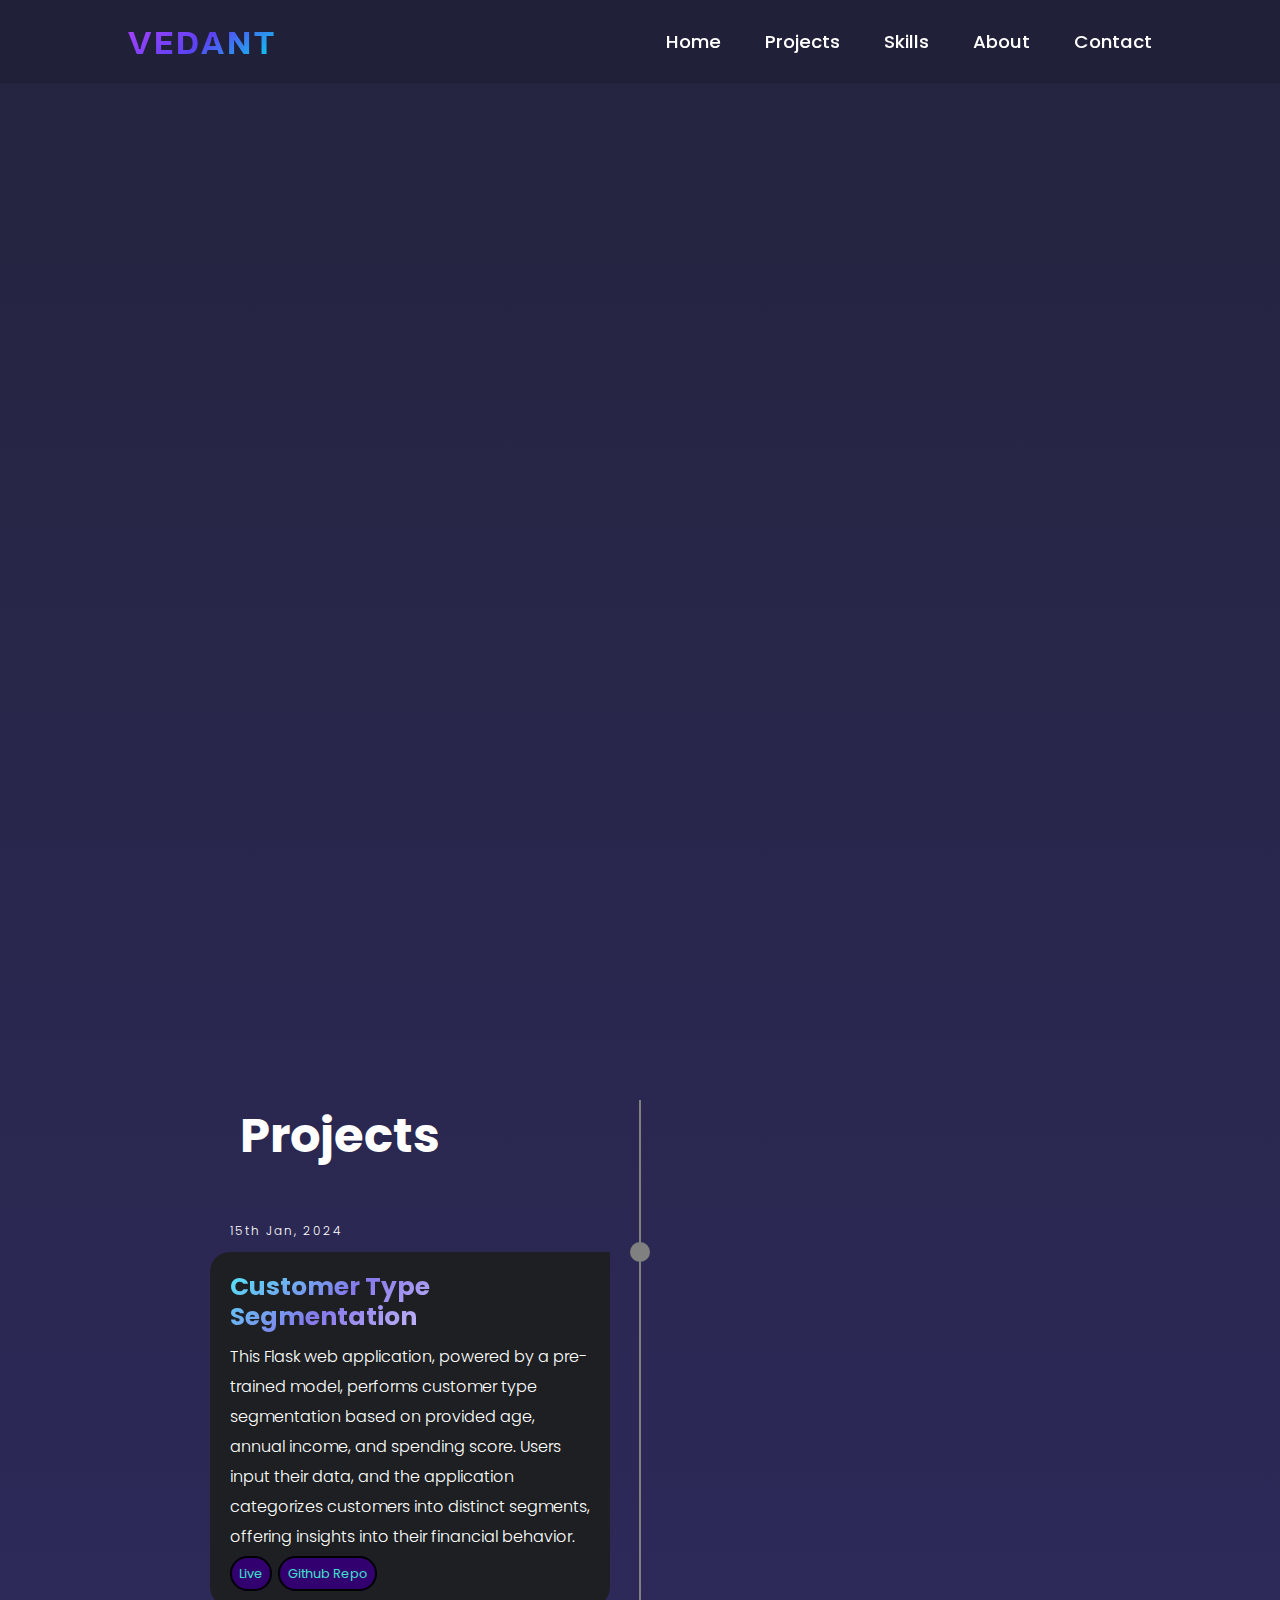
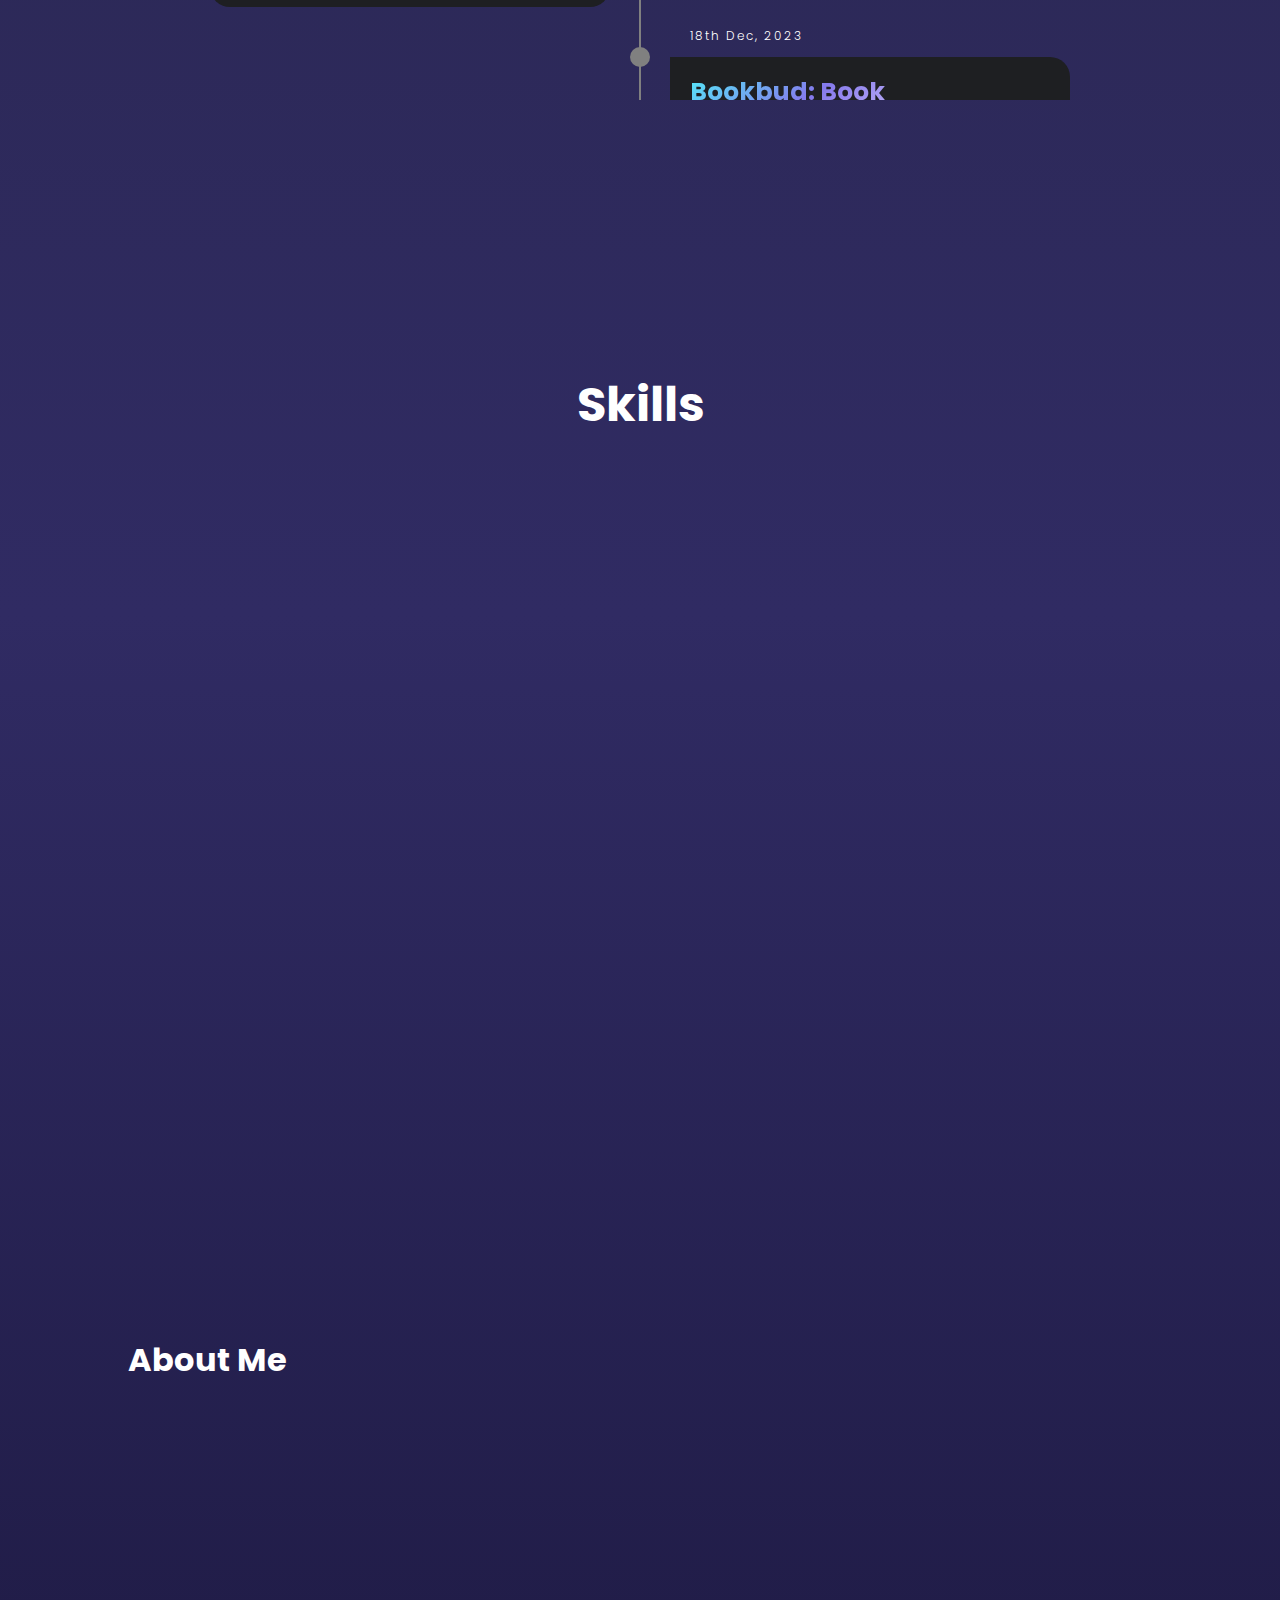
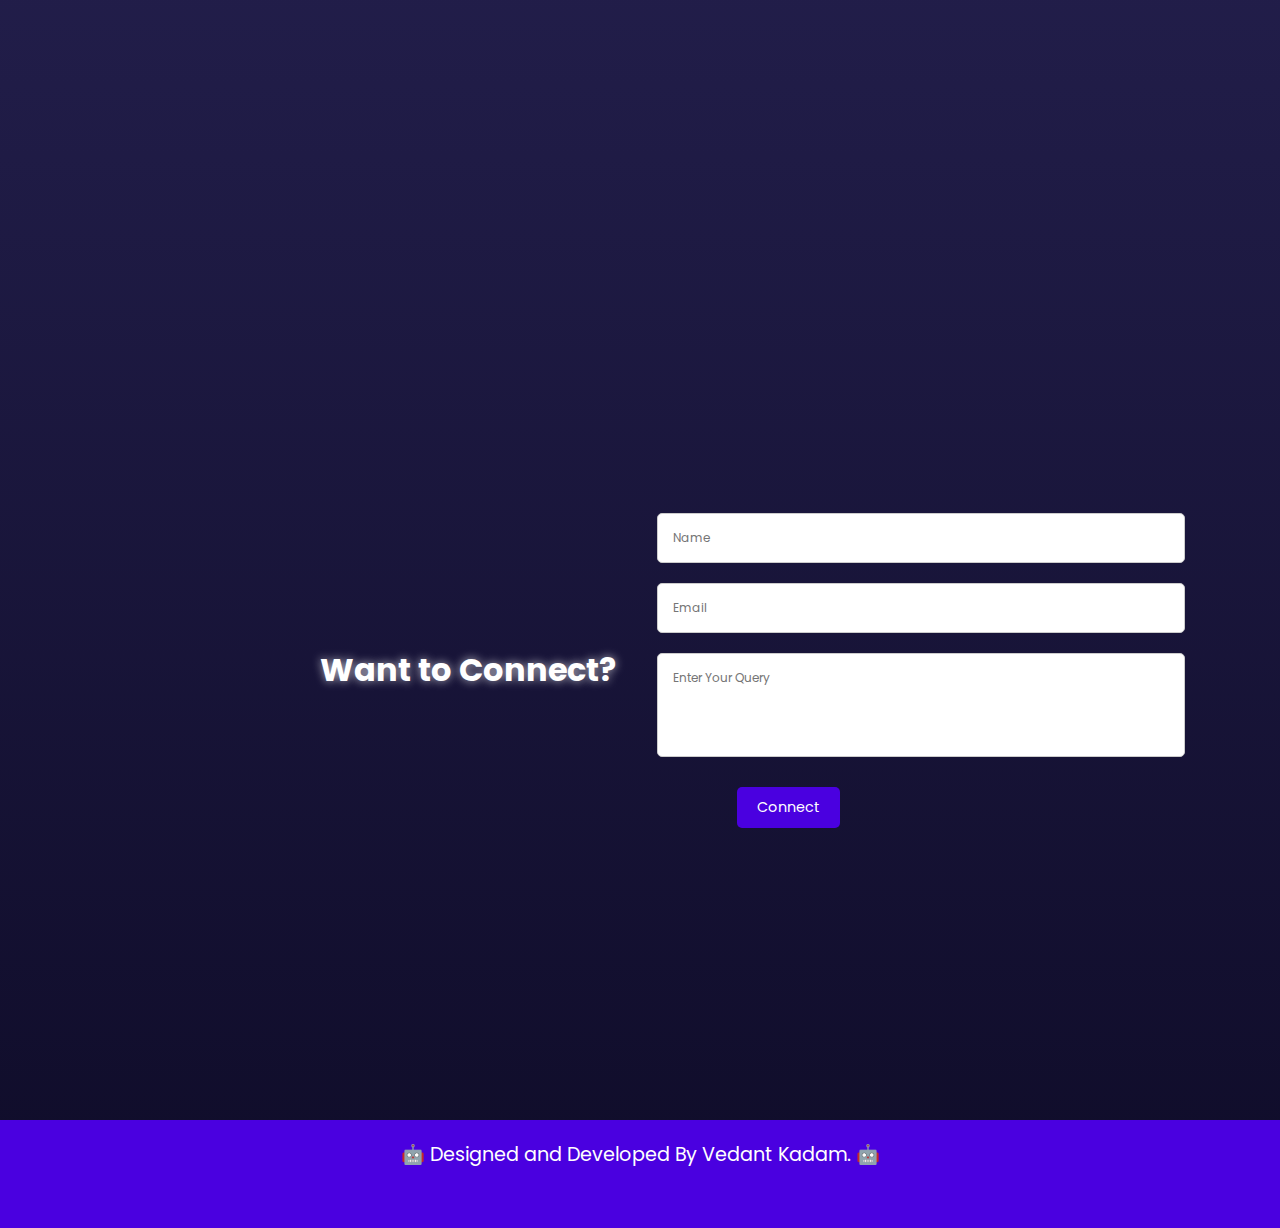
<file: index.html>
<!DOCTYPE html>
<html lang="en">

<head>
    <meta charset="UTF-8">
    <meta name="viewport" content="width=device-width, initial-scale=1.0">
    <title>Vedant Kadam</title>
    <link rel="icon" href="/img/v-logo1.png" type="image/icon type">
    <link rel="stylesheet" href="pf.css">
    <script src="pf.js"></script>
    <link href='https://unpkg.com/boxicons@2.1.4/css/boxicons.min.css' rel='stylesheet'>
    <link rel="stylesheet" href="https://cdnjs.cloudflare.com/ajax/libs/font-awesome/6.4.2/css/all.min.css"
        integrity="sha512-z3gLpd7yknf1YoNbCzqRKc4qyor8gaKU1qmn+CShxbuBusANI9QpRohGBreCFkKxLhei6S9CQXFEbbKuqLg0DA=="
        crossorigin="anonymous" referrerpolicy="no-referrer" />



</head>

<body>
    <header class="header">

        <a href="#home" class="logo">VEDANT</a>

        <input type="checkbox" id="check">
        <label for="check" class="icons">
            <i class='bx bx-menu' id="menu-icon"></i>
            <i class='bx bx-x' id="close-icon"></i>
        </label>

        <nav class="navbar">
            <a href="#home" style="--i:0;">Home</a>
            <a href="#projects" style="--i:1;">Projects</a>
            <a href="#skills" style="--i:2;">Skills</a>
            <a href="#about" style="--i:3;">About</a>
            <a href="#contact" style="--i:4;">Contact</a>
            </ul>

        </nav>

    </header>

    <section id="home">
        <div class="content">
            <div class="intro">
                <h3 id="salutation">Ahoy! It's me</h3>
                <h1>VEDANT KADAM</h1>
                <p>In the realm of </p>
                <p id="ml">Data, Machine Learning</p>
                <p> is the compass that navigates the uncharted territories, revealing patterns, insights, and untold
                    stories.</p>
                <br /><br />

                <a href="Vedant Kadam- Software Engineer-Resume.pdf" download class="download-button">Resume</a>
                <br /> <br />
                <div class="socials">
                    <a href="https://github.com/VedKadam" target="_blank"><i class="fab fa-github"></i></a>
                    <a href="https://www.linkedin.com/in/vedkadam05/" target="_blank"><i
                            class="fab fa-linkedin"></i></a>
                    <a href="https://www.instagram.com/vedaaaaaannt/" target="_blank"><i
                            class="fab fa-instagram"></i></a>
                </div>


            </div>
            <div class="image">
                <div class="circular-image">
                    <img src="/img/Vedantt.png" alt="Your Image">
                </div>
            </div>

        </div>
    </section>

    <section id="projects">
        <div class="scrollable-content">
            <div class="container">
                <div class="timeline">
                    <h1 id="pj">Projects</h1>
                    <ul>
                        <li>
                            <div class="timeline-content">
                                <h3 class="date">15th Jan, 2024</h3>
                                <h1 id="tits">Customer Type Segmentation</h1>
                                <p>This Flask web application, powered by a pre-trained model, performs customer type
                                    segmentation based on provided age, annual income, and spending score. Users input
                                    their data, and the application categorizes customers into distinct segments,
                                    offering insights into their financial behavior. 
                                </p>
                            </div>
                            <div class="live">
                                <a href="https://cussegmentation.pythonanywhere.com/" class="button1">Live</a>
                                <a href="https://github.com/VedKadam/Customer-Type--Segmentation" class="button2">Github
                                    Repo</a>
                            </div>
                        </li>
                        <li>
                            <div class="timeline-content">
                                <h3 class="date">18th Dec, 2023</h3>
                                <h1 id="tits">Bookbud: Book Recommendation System</h1>
                                <p>Created a personalized book recommendation
                                    system using content-based filtering, data preprocessing, and cosine similarity
                                    techniques.
                                    <br /> Conducted rigorous data engineering, including feature scaling and meticulous
                                    data cleaning, to refine the dataset for optimal recommendation accuracy
                                </p>
                            </div>
                            <div class="live">
                                <!-- <a href="http://vedaannt.pythonanywhere.com/ " class="button1">Live</a> -->
                                <a href="https://github.com/VedKadam/book-recommendation-system" class="button2">Github
                                    Repo</a>
                            </div>
                        </li>
                        <li>
                            <div class="timeline-content">
                                <h3 class="date">16th Oct, 2023</h3>
                                <h1 id="tits">Predictive Analysis for Banking Churn</h1>
                                <p>Designed a real-time banking churn prediction web application featuring EDA, data
                                    engineering, feature scaling, Logistic Regression modeling, and comprehensive
                                    classification reports, including metrics such as recall, precision, F1-score, to
                                    evaluate model performance and enhance decision-making in customer retention
                                    strategies.
                                </p>
                            </div>
                            <div class="live">
                                <a href="http://vedaannt.pythonanywhere.com/ " class="button1">Live</a>
                                <a href="https://github.com/VedKadam/Predictive-Analysis-For-Banking-Churn"
                                    class="button2">Github Repo</a>
                            </div>
                        </li>
                        <li>
                            <div class="timeline-content">
                                <h3 class="date">12th Oct, 2023</h3>
                                <h1 id="tits">Wine Quality Predictor</h1>
                                <p>Discover the Wine Quality Predictor, a user-crafted tool that accurately evaluates
                                    wine quality through advanced data analysis and machine learning, elevating your
                                    wine selection experience."
                                </p>
                            </div>
                            <div class="live">
                                <a href="https://vedannt.pythonanywhere.com/  " class="button1">Live</a>
                                <a href="https://github.com/VedKadam/Wine-Quality-Predictor" class="button2">Github
                                    Repo</a>
                            </div>
                        </li>
                        <li>
                            <div class="timeline-content">
                                <h3 class="date">26th Aug, 2023</h3>
                                <h1 id="tits">Car Finder App</h1>
                                <p>Easily search for cars through API integration,
                                    apply advanced filters, and explore detailed
                                    specifications. With user authentication features, including
                                    login, signup, and password management, it’s
                                    a secure and convenient tool for all your auto-
                                    motive needs.
                                </p>
                            </div>
                            <div class="live">
                                <a href="https://ccapp-25ef6.web.app/ " class="button1">Live</a>
                                <a href="https://github.com/VedKadam/Car-Finder-App" class="button2">Github Repo</a>
                            </div>
                        </li>
                        <li>
                            <div class="timeline-content">
                                <h3 class="date">16th Aug, 2023</h3>
                                <h1 id="tits">Feedback Management System</h1>
                                <p>An efficient Feedback Management System, powered by ReactJS and MySQL, offering
                                    secure authentication and admin login. Users can effortlessly submit feedback, which
                                    instantly appears on the admin page for streamlined review and management.</p>
                            </div>
                            <div class="live">
                                <a href="#" class="button1">Live</a>
                                <a href="#" class="button2">Github Repo</a>
                            </div>
                        </li>

                        <li>
                            <div class="timeline-content">
                                <h3 class="date">20th March, 2023</h3>
                                <h1 id="tits">Gym Management System 5</h1>
                                <p>A dynamic Gym Management System built with Java, JSP, MySQL, HTML, CSS, and
                                    JavaScript, featuring dual authentication for users and administrators. It
                                    seamlessly directs members to tailored membership pages, enabling convenient slot
                                    bookings and access to workout videos based on their membership tier.
                                </p>
                            </div>
                            <div class="live">

                                <a href="https://github.com/VedKadam/gym-management-system" class="button2">Github
                                    Repo</a>
                            </div>
                        </li>
                        <li>
                            <div class="timeline-content">
                                <h3 class="date">20th Jan, 2023</h3>
                                <h1 id="tits">Student Management System </h1>
                                <p>A Student Management System implemented in Java and JDBC, providing essential CRUD
                                    functionality for efficient student data management.
                                </p>
                            </div>
                            <div class="live">
                                <!-- <a href="#" class="button1">Live</a> -->
                                <a href="https://github.com/VedKadam/Student-Management-System-Java"
                                    class="button2">Github Repo</a>
                            </div>
                        </li>
                    </ul>
                </div>
            </div>
        </div>
    </section>
    <section id="skills">
        <h1>Skills</h1>
        <br /> <br />
        <div class="skill-icons">
            <div class="skill-icon">
                <img src="/img/py.png" alt="Skill 1">
            </div>
            <div class="skill-icon">
                <img src="/img/ml1.png" alt="Skill 2">
            </div>
            <div class="skill-icon">
                <img src="/img/scikit.png" alt="Skill 2">
            </div>
            <div class="skill-icon">
                <img src="/img/dj.png" alt="Skill 2">
            </div>
            <div class="skill-icon">
                <img src="/img/sql.png" alt="Skill 2">
            </div>
            <div class="skill-icon">
                <img src="/img/flask.png" alt="Skill 2">
            </div>
            <div class="skill-icon">
                <img src="/img/html.png" alt="Skill 2">
            </div>
            <div class="skill-icon">
                <img src="/img/js.png" alt="Skill 2">
            </div>

            <div class="skill-icon">
                <img src="/img/react.png" alt="Skill 2">
            </div>
            <div class="skill-icon">
                <img src="/img/mDb.png" alt="Skill 2">
            </div>
            <div class="skill-icon">
                <img src="/img/firebase.png" alt="Skill 2">
            </div>
            <div class="skill-icon">
                <img src="/img/java.png" alt="Skill 2">
            </div>
            <div class="skill-icon">
                <img src="/img/node.png" alt="Skill 2">
            </div>
            <!-- Add more skill icons as needed -->
        </div>
    </section>
    <section id="about">
        <h1 id="abt">About Me</h1>
        <div class="about-content">
            <p>
                <span>I am a passionate individual with a strong interest in Machine Learning,</span>
                <span>MERN Full Stack Development, Python Full Stack Development, and Django Development.</span>
                <span>I thrive on exploring the intricacies of AI and Data Science, building intelligent solutions, and
                    crafting robust web applications.</span>
            </p>
        </div>

    </section>
    <section id="contact">
        <h1 id="connect">Want to Connect?</h1>
        <form id="contactForm">
            <div class="form-group">

                <input type="text" id="name" name="name" placeholder="Name" autocomplete="off" required>
            </div>
            <div class="form-group">
                <input type="email" id="email" name="email" placeholder="Email" autocomplete="off" required>
            </div>
            <div class="form-group">
                <textarea id="message" name="message" rows="4" placeholder="Enter Your Query" autocomplete="off"
                    required></textarea>
            </div>
            <input type="submit" value="Connect" id="subBtn"></input>
        </form>
    </section>
    <footer class="footer">
        <p>🤖 Designed and Developed By Vedant Kadam. 🤖</p>
        <div class="social-footer">
            <a href="https://github.com/VedKadam" target="_blank"><i class="fab fa-github"></i></a>
            <a href="https://www.linkedin.com/in/vedkadam05/" target="_blank"><i class="fab fa-linkedin"></i></a>
            <a href="https://www.instagram.com/vedaaaaaannt/" target="_blank"><i class="fab fa-instagram"></i></a>
        </div>
    </footer>





</body>

</html>
</file>
<file: pf.css>
@import url('https://fonts.googleapis.com/css2?family=Poppins&family=Roboto:wght@300&display=swap');

 @font-face {
  font-family: 'Bauziet Norm Bold';
  src: url('/img/Bauziet\ Norm\ Bold.ttf') format('truetype');
  /* Add other font formats and paths as needed for cross-browser support */
}

html{
    scroll-behavior: smooth;
}

*{
    margin: 0;
    padding: 0;
    box-sizing: border-box;
    font-family: "Poppins";
}

body{
    min-height: 100vh;
    background: linear-gradient(to top, #0f0c29, #302b63, #24243e) no-repeat;
    background-size: cover;
    background-position: center;
}


.header{
    position: fixed;
    top: 0;
    left: 0;
    width: 100%;
    padding: 1.3rem 10%;
    display: flex;
    justify-content: space-between;
    align-items: center;
    z-index: 100;
}

.header::before{
    content: '';
    position: absolute;
    top: 0;
    left: 0;
    width: 100%;
    height: 100%;
     background: rgba(0,0,0, .1);
    backdrop-filter: blur(50px);
    z-index: -1;
}

.header::after{
    content: '';
    position: absolute;
    top: 0;
    left: -100%;
    width: 100%;
    height: 100%;
    background: linear-gradient(90deg, transparent, rgba(255, 255, 255, .4), transparent);
    transition: .5s;
}

.header:hover::after{
    left: 100%;
}

.logo{
    font-size: 2rem;
    font-family: 'Bauziet Norm Bold', sans-serif;
    background: linear-gradient(144deg, #AF40FF, #5B42F3 50%, #00DDEB); 
    -webkit-background-clip: text;
    background-clip: text;
    color: transparent;
    text-decoration: none;
    font-weight: 700;
    letter-spacing: 3px;
}

.navbar a{
    font-size: 1.15rem;
    color: #fff;
    text-decoration: none;
    font-weight: 500;
    margin-left: 2.5rem;
}
.navbar a:hover{
  color: #4A00E0;
  transition: .5s;
}



#check{
  display: none;
}

.icons{
  position: absolute;
  right: 5%;
  font-size: 2.8rem;
  color: #fff;
  cursor: pointer;
  display: none;
}

/* BREAKPOINTS */

@media (max-width: 992px){
  .header{
      padding: 1.3rem 5%;
  }
}

@media (max-width: 768px){
  .icons{
      display: inline-flex;
  }

  #check:checked~.icons #menu-icon{
      display: none;
  }

  .icons #close-icon{
      display: none;
  }
  #check:checked~.icons #close-icon{
      display: block;
  }
  .navbar{
      position: absolute;
      top: 100%;
      left: 0;
      width: 100%;
      height: 0;
      background: rgba(0,0,0, .1);
      backdrop-filter: blur(50px);
      box-shadow: 0 .5rem 1rem  rgba(0,0,0, .1) ;
      overflow: hidden;
      transition: .3s ease;
  }
  #check:checked~.navbar{
      height: 17.7rem;
  }
  .navbar a{
      display: block;
      font-size: 1.1rem;
      margin: 1.5rem 0;
      text-align: center;
      transform: translateY(-50px);
      opacity: 0;
      transition: .3s ease;
  }
  #check:checked~.navbar a{
      transform: translateY(0);
      opacity: 1;
      transition-delay: calc(.15s * var(--i));
  }

}

@media  screen and (max-width: 768px) {
  .intro h1{
    font-size: 1rem;
  margin-bottom: 10px;
  background: linear-gradient(to left,  #74ebd5, #acb6e5); 
  -webkit-background-clip: text;
  color: transparent;
  }
}



/* Define the styles for your sections */
section {
  height: 100vh;
  display: block;
  justify-content: center;
  align-items: center;
  font-size: 24px;
  scroll-behavior: smooth; /* Enable smooth scrolling */
 
}
/* Section animation eds here    */

/* css for scrollbar */
::-webkit-scrollbar{
  width: 15px;
}
::-webkit-scrollbar-track{
  background: #251043;
}

::-webkit-scrollbar-thumb{
  background: linear-gradient( #0575e6, #021b79);
  border-radius: 30px;
}
/* Ends here  */



/* css for HOME section  */
/* Add styles for the #home section */
#home {
 
  padding: 18%;
  margin-bottom: 0;
}

/* Create a container for the content */
.content {
  display: flex;
  /* justify-content: space-between; */
  align-items: center;
}

/* Style for the introductory text on the left */
.intro {
  flex: 1;
}

#salutation{
  color: white;
}

/* Style for the image on the right */
.image {
  flex: 1;
  text-align: right;
}

/* Add some spacing and styling to the text */
.intro h1 {
  font-size: 3rem;
  margin-bottom: 10px;
  background: linear-gradient(to left,  #74ebd5, #acb6e5); 
  -webkit-background-clip: text;
  color: transparent;
  
}
#ml{
  display: inline-block;
  background: linear-gradient(to left,  #74ebd5, #acb6e5); 
  -webkit-background-clip: text;
  color: transparent; 
  font-size: 1.2rem;    
}

.intro p {
  display: inline;
  font-size: 1rem;
  color: #fff;
}

/* Style the image */
/* Style the image */
.circular-image {
  width: 400px !important; /* Set the desired width */
  height: 400px !important; /* Set the desired height */
  border-radius: 65% 35% 47% 53% / 30% 26% 74% 70%; /* Creates a blob shape with different radii */
  overflow: hidden !important; /* Hide overflow */
  border: 4px solid #acb6e5 !important; /* Optional: Add a border around the blob */
  float: right !important; /* Float the image to the right */
  margin-left: 10px !important; /* Adjust the margin to reduce space between the image and text */
  box-shadow: 0 0 20px #acb6e5; /* Adjust color and intensity as needed */
}

/* Style the image inside the blob container */
.circular-image img {
  width: 100%;
  height: 100%;
  object-fit: cover; /* Ensure the image covers the blob shape */
  object-position: top; /* Adjust this to center the important part of the image */
}



  /* css for download-button */
  .download-button {
    background-color: #33006f;
    color: white;
    padding: 10px 20px;
    border: 2px solid black;
    border-radius: 30px;
    text-decoration: none;
    display: inline-block;
    text-align: center;
    transition: border-color 0.3s, box-shadow 0.3s;
  }
  
  .download-button:hover {
    background-image: linear-gradient(144deg, #AF40FF, #5B42F3 50%, #00DDEB);
    box-shadow: 10px 10px 10px #1111118e;
    border-radius: 20px;
  }
  
  .download-button span {
    background-color: rgb(5, 6, 45);
    padding: 16px 16px;
    border-radius: 30px;
    width: 100%;
    height: 100%;
  }

  @media (min-width: 768px) {
    .download-button {
     
      font-size: 16px;
      width: 50%;
    }
    
    
  }

  .socials {
    font-size: 24px;
   
}

.socials a {
    display: inline-block;
    margin: 0 10px;
    text-decoration: none;
    color: #00DDEB; /* Icon color */
    transition: transform 0.3s, color 0.3s; /* Add transitions for hover effect */
}

.socials a i {
    font-size: 1.5em; /* Increase the icon size */
}

.socials a:hover {
    transform: scale(1.2); /* Enlarge the icon on hover */
    color: #007bff; /* Change color on hover (e.g., blue) */
}



/*  =========================================================STYLE FOR PROJECTS SECTION========================================================== */

/* Add this CSS to your pf.css file */


#projects{
  max-height: 100vh;
  overflow: auto;
  margin-top: 0;
}
.scrollable-content {
  /* height: 100%; Fill the entire section height */
  height: calc(100vh - 100px);
  overflow: auto; /* Add a scrollbar only to the inner content if needed */
}
.container {
  /* min-height: 100vh; */
  width: 100%;
  display: flex;
  align-items: center;
  justify-content: center;
  padding: 100px 0;
  margin-top: -300px;

  /* background-color: #111; */
  
}
.timeline {
  width: 80%;
  height: auto;
  max-width: 800px;
  margin: 0 auto;
  position: relative;
  margin-top: 400px;
}
#pj{                        /*   Projects Title      */
margin-bottom: 10%;
color: white;
}

.timeline ul {
  list-style: none;
}
.timeline ul li {
  padding: 20px;
  background-color: #1e1f22;
  /* background-image: linear-gradient(144deg, #55e7f8, #8579ec, #d1c2f9, #55e7f8); */
  color: white;
  border-radius: 10px;
  margin-bottom: 20px;
}
.timeline ul li:last-child {
  margin-bottom: 0;
}
.timeline-content h1 {
  font-weight: 500;
  font-size: 25px;
  line-height: 30px;
  margin-bottom: 10px;
}
.timeline-content p {
  font-size: 16px;
  line-height: 30px;
  font-weight: 300;
}
.timeline-content .date {
  font-size: 12px;
  font-weight: 300;
  margin-bottom: 10px;
  letter-spacing: 2px;
}
@media only screen and (min-width: 768px) {
  .timeline:before {
    content: "";
    position: absolute;
    top: 0;
    left: 50%;
    transform: translateX(-50%);
    width: 2px;
    height: 100%;
    background-color: gray;
  }
  .timeline ul li {
    width: 50%;
    position: relative;
    margin-bottom: 50px;
  }
  .timeline ul li:nth-child(odd) {
    float: left;
    clear: right;
    transform: translateX(-30px);
    border-radius: 20px 0px 20px 20px;
  }
  .timeline ul li:nth-child(even) {
    float: right;
    clear: left;
    transform: translateX(30px);
    border-radius: 0px 20px 20px 20px;
  }
  .timeline ul li::before {
    content: "";
    position: absolute;
    height: 20px;
    width: 20px;
    border-radius: 50%;
    background-color: gray;
    top: 0px;
  }
  .timeline ul li:nth-child(odd)::before {
    transform: translate(50%, -50%);
    right: -30px;
  }
  .timeline ul li:nth-child(even)::before {
    transform: translate(-50%, -50%);
    left: -30px;
  }
  .timeline-content .date {
    position: absolute;
    top: -30px;
    color: white;
  }
  .timeline ul li:hover::before {
    background-color: aqua;
  }
}

#tits{
  background-image: linear-gradient(144deg, #55e7f8, #8579ec, #d1c2f9, #55e7f8);
  -webkit-background-clip: text;
  color: transparent;
  font-weight: bold;
}

.button1, .button2{
  border: 2px solid black;
  border-radius: 30px;
  font-size: 1vw;
  padding: 2%;
  text-decoration: none;
  background-color: #33006f;
  color: #40E0D0;
}
.button1:hover{
  background-image: linear-gradient(144deg, #AF40FF, #5B42F3 50%, #00DDEB);
  color: white; 
}
 .button2:hover{
  /* background-color: linear-gradient(144deg, #AF40FF, #5B42F3 50%, #00DDEB); */
  background-image: linear-gradient(144deg, #AF40FF, #5B42F3 50%, #00DDEB);
  color: white;
}


/* ========================================================= STYLE FOR PROJECTS SECTION ENDS HERE================================================ */

/* style for skills section */
#skills {
  max-height: 100vh;
  display: flex;
  flex-direction: column;
  align-items: center;
  text-align: center;
  overflow: auto;
  max-height: 80vh;
  
}

#skills h1 {
  margin-top: 0;
  color: white;
}

.skill-icons {
  display: flex;
  flex-wrap: wrap; /* Wrap the icons to the next row */
  justify-content: center;
  gap: 20px; /* Adjust the gap between icons as needed */
  margin-top: 20px; /* Adjust the margin as needed */
  
}

.skill-icon {
  width: 100px;
  height: 100px;
  border-radius: 50%;
  background: #20153a;
  overflow: hidden;
  position: relative;
  transition: border-radius 0.3s, background 0.3s;
}

.skill-icon:hover {
  border-radius: 50%;
  background: linear-gradient(144deg, #AF40FF, #5B42F3 50%, #00DDEB);
}

.skill-icon img {
  width: 100%;
  height: 100%;
  object-fit: fill;
}



/* =================================================================== STYLE FOR SKILLS SECTION ENDS HERE =================================================== */


/* Style the "About Me" section */

#about {
 display: flex;
  padding: 50px 0;
  text-align: center;
  margin-left: 10%;
  
}

/* Style the "About Me" heading */
#abt {
  font-size: 2rem;
  color: white;
  margin-bottom: 20px;
}



/* Add this CSS to your pf.css file */
.about-content {
  max-width: 800px;
  margin: 0 auto;
  padding: 20px;
  background-color: #fff;
  border-radius: 10px;
  box-shadow: 0px 0px 10px rgba(0, 0, 0, 0.2);
  opacity: 0;
  transform: translateY(20px);
  transition: opacity 0.8s ease, transform 0.8s ease;
}

.about-content p {
  font-size: 20px;
  line-height: 1.5;
  text-align: justify;
  padding: 10px;
  margin: 0;
  color: black;
}



/* Define the fade-in animation
@keyframes fade-in {
  from {
      opacity: 0;
      transform: translateY(20px);
  }
  to {
      opacity: 1;
      transform: translateY(0);
  }
} */




/* CSS for contact section */

#connect {
  color: white;
  font-size: 2rem; /* Increase font size */
  text-align: center; /* Center-align the text */
  margin-top: 20px; /* Add space above the heading */
  margin-bottom: 20px; /* Add space below the heading */
  animation: fadeInUp 1s ease, glow 2s infinite alternate; /* Apply fade-in and glowing animations */
  text-shadow: 0 0 10px rgba(255, 255, 255, 0.7); /* Add a glowing effect */
  
}

/* Define the fadeInUp animation */
@keyframes fadeInUp {
  from {
      opacity: 0;
      transform: translateY(20px);
  }
  to {
      opacity: 1;
      transform: translateY(0);
  }
}

/* Define the glow animation */
@keyframes glow {
  from {
      text-shadow: 0 0 10px rgba(255, 255, 255, 0.7); /* Initial glow effect */
  }
  to {
      text-shadow: 0 0 20px rgba(255, 255, 255, 1), 0 0 30px rgba(255, 255, 255, 0.7); /* Glowing effect */
  }
}




#contact {
 display: flex;
  padding: 20rem; /* Add padding to the contact section */
  text-align: center; /* Center-align text in the contact section */
}

/* Style the contact form container */
form {
  max-width: 50%; /* Set the maximum width for the form */
  margin: 0 auto; /* Center the form horizontally */
}

/* Style the form input fields and labels */
.form-group {
  margin-bottom: 20px; /* Add spacing between form groups */
}


input[type="text"],
input[type="email"],
textarea {
  width: 200%; /* Make input fields and textarea full-width */
  padding: 15px; /* Add padding to input fields and textarea */
  border: 1px solid #ccc; /* Add a border to input fields and textarea */
  border-radius: 5px; /* Add border radius to input fields and textarea */
  resize: none;
  font-size: 50%;
}

/* Style the submit button */
#subBtn[type="submit"] {
  background-color: #4A00E0; /* Set button background color */
  color: #fff; /* Set button text color */
  border: none; /* Remove button border */
  padding: 10px 20px; /* Add padding to the button */
  border-radius: 5px; /* Add border radius to the button */
  cursor: pointer; /* Change cursor to pointer on hover */
  font-size: 16px; /* Set button font size */
  transition: background-color 0.3s ease-in-out; /* Add button background color transition */
  font-size: 60%;
  justify-content: center;
}

#subBtn[type="submit"]:hover {
  background-color: #2A0080; /* Change button background color on hover */
}



/* css for cursor */




/* CSS for the footer */
.footer {
  background-color: #4A00E0; /* Set footer background color */
  color: #fff; /* Set text color in the footer */
  text-align: center; /* Center-align text in the footer */
  padding: 20px 0; /* Add padding to the footer */
  font-size: 120%;
}
.social-footer a{
  color: #0f0c29;
  font-size: 2vw;
  margin-right: 1%;
}
.social-footer a:hover{
  color: #8579ec;
}


/* Add this CSS at the end of your existing CSS file */

/* Responsive styles for smaller screens (e.g., mobile devices) */
@media (max-width: 768px) {
  /* HOME section */
  #home {
    padding: 10%;
  }

  #salutation{
    margin-top: 40%;
    font-size: 28px;
  }
  /* Decrease the font size for the introductory text */
  .intro h1 {
    margin-top: 5%;
    font-size: 2rem;
  }

  #ml {
    font-size: 1rem;
  }

  .intro p {
    display: flex;
    font-size: 0.8rem;
     
  }
  .download-button{
    margin-top: 110%;
    padding: 10px 10px;
    font-size: 3vw;
  }
  .socials {
    display: flex;
    justify-content: center; /* Center-align the icons horizontally */
    align-items: center; /* Center-align the icons vertically */
}

.socials a {
    margin: 0 10px;
    text-decoration: none;
    color: #00DDEB; /* Icon color */
    transition: transform 0.3s, color 0.3s; /* Add transitions for hover effect */
}

.button1, .button2{
  font-size: 15px;
  border-radius: 30px;
  padding: 3%;
}


  /* Decrease the circular image size */
  .circular-image {
    width: 180px !important;
    height: 200px !important;
    margin-right: 50%;
    margin-top: 160%;
  }

  /* PROJECTS section */
  #projects{
    margin-top: 30px;
  }
  .container{
    margin-top: -400px;
  }
  .timeline ul li {
    width: 100%;
  }
  .timeline ul li:nth-child(odd),
  .timeline ul li:nth-child(even) {
    float: none;
    clear: none;
    transform: none;
  }
  .timeline ul li::before {
    display: none;
  }

  /* SKILLS section */
  .skill-icons {
    display: flex;
    flex-wrap: wrap;
    justify-content: center;
    gap: 10px;
  }
  .skill-icon {
    width: 80px;
    height: 80px;
  }

 /* ABOUT ME section */
#about {
  display: flex;
  flex-direction: column;
  align-items: center; /* Center the content horizontally */
  text-align: center; /* Center-align the text */
}

.about-content {
  max-width: 100%;
  width: 80%; /* Adjust the width as needed */
  padding: 20px;
  background-color: #fff;
  border-radius: 10px;
  box-shadow: 0px 0px 10px rgba(0, 0, 0, 0.2);
  opacity: 0;
  transform: translateY(20px);
  transition: opacity 0.8s ease, transform 0.8s ease;
}

.about-content p {
  font-size: 16px;
  line-height: 1.5;
  text-align: center; /* Center-align the text within the container */
  padding: 10px;
  margin: 0;
  color: black;
}

  /* CONTACT section */
  /* CONTACT section */
#contact {
  display: flex;
  flex-direction: column;
  align-items: center; /* Center the content horizontally */
  text-align: center; /* Center-align the text */
  padding: 5rem;
}

form {
  max-width: 100%;
  width: 80%; /* Adjust the width as needed */
  margin: 0 auto; /* Center the form horizontally */
}

.form-group {
  margin-bottom: 20px;
  text-align: left; /* Left-align the form labels */
}

input[type="text"],
input[type="email"],
textarea {
  width: 100%;
  padding: 15px;
  border: 1px solid #ccc;
  border-radius: 5px;
  resize: none;
  font-size: 16px;
}

button[type="submit"] {
  background-color: #4A00E0;
  color: #fff;
  border: none;
  padding: 10px 20px;
  border-radius: 5px;
  cursor: pointer;
  font-size: 16px;
  transition: background-color 0.3s ease-in-out;
  margin-top: 20px; /* Add space between input fields and the button */
}


/* Responsive styles for medium screens (e.g., tablets) */
@media (min-width: 768px) and (max-width: 1023px) {
  /* HOME section */
  #home {
    padding: 15%;
  }

  /* Increase the font size for the introductory text */
  .intro h1 {
    font-size: 2.5rem;
  }

  #ml {
    font-size: 1.2rem;
  }

  .intro p {
    font-size: 1rem;
  }

  /* Increase the circular image size */
  .circular-image {
    width: 300px !important;
    height: 300px !important;
  }

  /* PROJECTS section - Adjust as needed */

  /* SKILLS section - Adjust as needed */

  /* ABOUT ME section - Adjust as needed */

  /* CONTACT section - Adjust as needed */
}

/* Responsive styles for larger screens (e.g., desktops) */
@media (min-width: 1024px) {
  /* HOME section - Adjust as needed */

  /* PROJECTS section - Adjust as needed */

  /* SKILLS section - Adjust as needed */

  /* ABOUT ME section - Adjust as needed */

  /* CONTACT section - Adjust as needed */
}
}


/*  animations */
#home .content {
  opacity: 0;
  transform: translateY(-100%);
  animation: slide-in 1s forwards;
}

@keyframes slide-in {
  to {
      opacity: 1;
      transform: translateY(0);
  }
}

#about p span {
  display: inline-block;
  opacity: 0;
  transform: translateY(10px);
  animation: typing 1s ease-in-out forwards;
}

@keyframes typing {
  to {
      opacity: 1;
      transform: translateY(0);
  }
}

#skills .skill-icon {
  transform: scale(0);
  transition: transform 1s ease-in-out;
}

#skills.animate .skill-icon {
  transform: scale(1);
}
</file>
